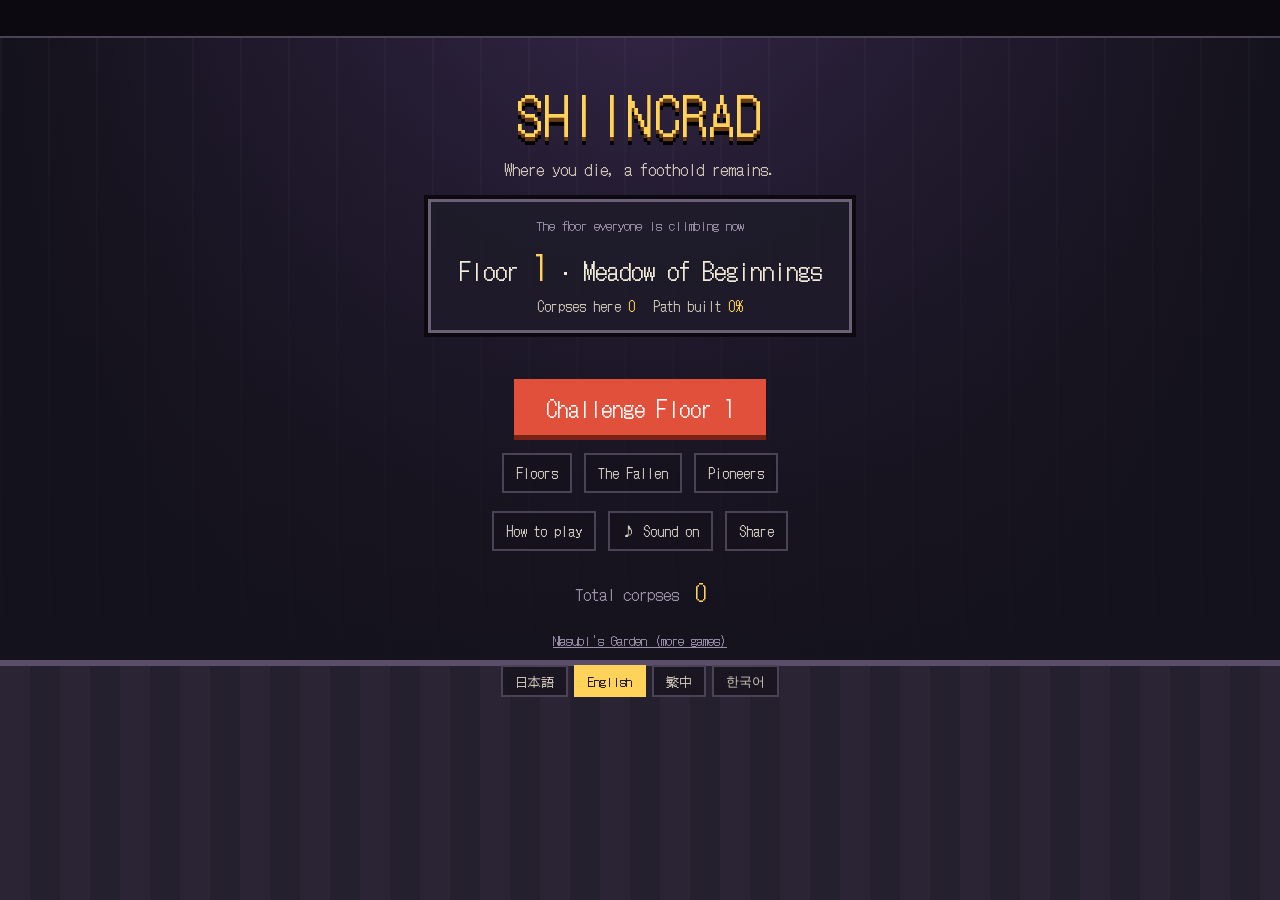
<file: index.html>
<!doctype html>
<html lang="ja">
<head>
<!-- Google tag (gtag.js) -->
<script async src="https://www.googletagmanager.com/gtag/js?id=G-5RB6XMN0QR"></script>
<script>
  window.dataLayer = window.dataLayer || [];
  function gtag(){dataLayer.push(arguments);}
  gtag('js', new Date());
  gtag('config', 'G-5RB6XMN0QR');
</script>
<meta charset="utf-8">
<meta name="viewport" content="width=device-width,initial-scale=1,maximum-scale=1,user-scalable=no,viewport-fit=cover">
<title>シインクラッド</title>
<meta name="description" content="死は、だれかの足場になる。みんなの屍を越えて、全100層の頂をめざす横スクロール。">
<meta name="theme-color" content="#14121c">
<meta property="og:type" content="website">
<meta property="og:title" content="シインクラッド">
<meta property="og:description" content="死は、だれかの足場になる。みんなの屍を越えて、全100層の頂をめざせ。">
<meta property="og:url" content="https://nasubi-no-oniwa.github.io/shiincrad/">
<meta property="og:image" content="https://nasubi-no-oniwa.github.io/shiincrad/icons/ogp.png">
<meta name="twitter:card" content="summary_large_image">
<link rel="icon" href="icons/icon-192.png">
<link rel="apple-touch-icon" href="icons/icon-180.png">
<link rel="manifest" href="manifest.json">
<link rel="preconnect" href="https://fonts.googleapis.com">
<link rel="preconnect" href="https://fonts.gstatic.com" crossorigin>
<link href="https://fonts.googleapis.com/css2?family=DotGothic16&display=swap" rel="stylesheet">
<link rel="stylesheet" href="css/style.css?v=41">
<!-- nasubi-track: 結果画面とXへの投稿の回数を記録（ゲームの動きには影響しない） -->
<script>(function(){try{var G="shiincrad",IDS=[];
function ev(n){try{if(typeof gtag==='function')gtag('event',n,{game:G});}catch(e){}}
var o=window.open;window.open=function(u){try{if(/intent\/(post|tweet)/.test(String(u)))ev('x_share');}catch(e){}return o.apply(window,arguments);};
if(!IDS.length)return;
function vis(e){if(!e||!e.isConnected||e.closest('[hidden]'))return false;var r=e.getBoundingClientRect();if(r.width<1||r.height<1)return false;for(var n=e;n&&n.nodeType===1;n=n.parentElement){var s=getComputedStyle(n);if(s.display==='none'||s.visibility==='hidden'||parseFloat(s.opacity)<0.05)return false;}return true;}
var was={};setInterval(function(){try{var any=false;for(var i=0;i<IDS.length;i++){if(vis(document.getElementById(IDS[i])))any=true;}if(any&&!was.v)ev('result_view');was.v=any;}catch(e){}},700);
}catch(e){}})();</script>
</head>
<body>
<canvas id="cv"></canvas>

<!-- ========== タイトル ========== -->
<section class="screen on" id="title">
  <div class="tbg"></div>
  <div class="ticker" id="ticker"><span data-i="loading">読みこみ中…</span></div>
  <div class="tmain">
    <h1 data-i="logo">シインクラッド</h1>
    <p class="catch" data-i="catch">死ぬと、そこが足場になる。</p>
    <div class="now">
      <div class="lab" data-i="now_lab">いま、みんなで挑んでいる層</div>
      <div class="lv" id="t-latest">第<b>1</b>層</div>
      <div class="nums"><span><span data-i="t_ldead">この層の屍</span> <b id="t-ldead">0</b></span><span><span data-i="road">道ができた</span> <b id="t-road">0%</b></span></div>
    </div>
    <button class="live" id="t-live" style="display:none" data-i="live_link">🔴 配信先リンク</button><br>
    <button class="go" id="go-latest">第1層に挑む</button>
    <div class="row">
      <button class="sub" id="go-select" data-i="go_select">層をえらぶ</button>
      <button class="sub" id="go-grave" data-i="grave_btn">屍の碑</button>
      <button class="sub" id="go-hero" data-i="hero_btn">到達者の碑</button>
    </div>
    <div class="row">
      <button class="sub" id="go-how" data-i="howto">あそびかた</button>
      <button class="sub" id="t-end" style="display:none" data-i="credits">エンドロール</button>
      <button class="sub" id="b-snd">♪ 音あり</button>
      <button class="sub" id="b-share" data-i="share_btn">投稿する</button>
    </div>
    <p class="total"><span data-i="total">これまでの屍</span>　<b id="t-total">0</b></p>
    <a class="home" href="https://nasubi-no-oniwa.github.io/" data-i="home2">なすびのお庭</a>
    <div class="langs" role="group" aria-label="Language"><button type="button" data-lang="ja">日本語</button><button type="button" data-lang="en">English</button><button type="button" data-lang="zh">繁中</button><button type="button" data-lang="ko">한국어</button></div>
  </div>
</section>

<!-- ========== 層をえらぶ ========== -->
<section class="screen" id="select">
  <header><button class="sub" id="sel-back" data-i="sel_back">◀ もどる</button><h2 data-i="sel_title">層をえらぶ</h2></header>
  <p class="note" data-i="sel_note">開いた層だけ入れます。前の層は「練習」、越えられた層は「見る」で道をながめられます。</p>
  <div class="sel-list" id="sel-list"></div>
</section>

<!-- ========== 遊ぶ ========== -->
<section class="screen" id="game">
  <div class="hud">
    <button class="hb" id="g-back">◀</button>
    <span class="hfl"><span data-i="h_fl_pre">第</span><b id="h-floor">1</b><span data-i="h_fl_post">層</span> <small id="h-fname"></small> <em id="h-mode"></em></span>
    <span class="sp"></span>
    <span><span data-i="h_dead">屍</span> <b id="h-dead">0</b></span>
    <span id="h-time">0.0秒</span>
    <button class="hb" id="g-live" style="display:none" aria-label="配信先リンク" data-ia="live_aria">🔴</button>
    <button class="hb" id="g-how">？</button>
    <button class="hb wide" id="g-share" data-i="share_s">投稿</button>
    <button class="hb" id="g-snd">♪</button>
  </div>
  <div class="prog"><i id="h-prog"></i><u id="h-best"></u></div>
  <div class="name" id="h-name"></div>
  <button class="stuck" id="b-stuck" data-i="stuck_btn">詰んだ？</button>
  <button class="stone" id="stone" style="display:none" data-i="grave_btn">屍の碑</button>
  <div class="watchbar"><button class="sub" id="w-replay" data-i="w_replay">はじめて越えた人の走り</button><button class="sub" id="w-mine" style="display:none" data-i="w_mine">自分の走り</button><button class="sub" id="w-free" data-i="w_free">自由に見る</button><small data-i="w_hint">← → か、ドラッグで動かせます</small></div>
  <div class="btns"><div id="zL"><button class="b" id="bl" aria-label="左へ" data-ia="left_a">◀</button><button class="b" id="br" aria-label="右へ" data-ia="right_a">▶</button></div><div id="zR"><button class="b j" id="bj" aria-label="ジャンプ" data-ia="jump">▲<small data-i="jump">ジャンプ</small></button></div></div>
  <div class="loading" id="loading" data-i="counting">屍を数えています…</div>
</section>

<div class="pop" id="pop"></div>
<div class="toast" id="toast"></div>

<!-- ========== 層のメニュー ========== -->
<div class="modal" id="floormenu"><div class="card">
  <h3 id="fm-title"></h3><div id="fm-body"></div>
  <button class="go" id="fm-play" data-i="fm_play0">挑む</button><br>
  <button class="sub" id="fm-watch" data-i="fm_watch">見る（スペクター）</button>
  <button class="sub" id="fm-mine" style="display:none" data-i="fm_mine">自分の最速の走りを見る</button>
  <button class="sub" id="fm-close" data-i="close">とじる</button>
</div></div>

<!-- ========== 越えた ========== -->
<div class="modal" id="clearbox"><div class="card clear">
  <div class="big" id="cl-big"></div>
  <div class="csub" id="cl-sub"></div>
  <p class="cmsg" id="cl-msg"></p>
  <button class="sub" id="cl-mine" data-i="cl_mine">自分の走りを見なおす</button>
  <p class="tiny" id="cl-mnote"></p>
  <div id="cl-first" class="first">
    <p data-ih="first_note">あなたが<b>はじめて越えた人</b>です。<br>到達者の碑に、XのIDを残しますか？（なくてもよい）</p>
    <div class="xin"><span>@</span><input id="cl-xid" maxlength="16" placeholder="IDを入れる" data-ip="id_ph" autocomplete="off" autocapitalize="off" spellcheck="false"></div>
    <button class="sub" id="cl-xsave" data-i="engrave">刻む</button><button class="sub" id="cl-xskip" data-i="skip_anon">残さない（無名）</button>
    <p class="tiny" data-i="id_warn">※IDが本人のものかは確かめられません。</p>
  </div>
  <button class="go" id="cl-next">次の層へ</button><br>
  <button class="sub" id="cl-share" data-i="share_btn">投稿する</button>
  <button class="sub" id="cl-again" data-i="retry">もう一度</button>
  <button class="sub" id="cl-title" data-i="to_title">タイトルへ</button>
</div></div>

<!-- ========== 第100層：エンドロールに載せる名前 ========== -->
<div class="modal" id="namebox"><div class="card clear">
  <div class="big" data-i="all_done_t">全100層 制覇</div>
  <p class="cmsg" data-ih="end_name">エンドロールに載せる名前<br><small>（あなたの画面にだけ出ます）</small></p>
  <input id="nm-name" class="nmin" maxlength="12" autocomplete="off" spellcheck="false" aria-label="エンドロールに載せる名前" data-ia="end_name_a">
  <div class="xin"><span>@</span><input id="nm-xid" maxlength="16" placeholder="XのID（なくてもよい）" data-ip="x_ph" autocomplete="off" autocapitalize="off" spellcheck="false"></div>
  <p class="tiny" id="nm-err"></p>
  <button class="go" id="nm-ok" data-i="to_end">エンドロールへ</button>
</div></div>

<!-- ========== 碑 ========== -->
<div class="modal" id="grave"><div class="card wide">
  <div class="tabs"><button data-t="dead" data-i="grave_btn">屍の碑</button><button data-t="hero" data-i="hero_btn">到達者の碑</button></div>
  <div class="gbody" id="gr-body"></div>
  <button class="sub" id="gr-close" data-i="close">とじる</button>
</div></div>

<!-- ========== エンドロール ========== -->
<div class="ending" id="ending">
  <canvas id="end-cv"></canvas>
  <canvas id="end-rp" aria-label="最初に頂を越えた人の動き" data-ia="end_rp_a"></canvas>
  <div class="end-cap" id="end-cap"></div>
  <div class="end-roll" id="end-roll"></div>
  <div class="end-card" id="end-card"></div>
  <div class="end-ty" id="end-ty">Thank you for playing</div>
  <button class="sub end-skip" id="end-skip" data-i="skip">とばす</button>
</div>

<!-- ========== 配信中 ========== -->
<div class="modal" id="livebox"><div class="card">
  <h3 data-i="live_h">🔴 配信中</h3>
  <div id="live-list"></div>
  <p class="tiny" data-i="live_tap">タップすると、配信のページが開きます。</p>
  <button class="sub" id="live-close" data-i="close">とじる</button>
</div></div>

<!-- ========== 詰み ========== -->
<div class="modal" id="stuck"><div class="card">
  <h3 data-i="stuck_btn">詰んだ？</h3>
  <div id="stuck-body"></div>
  <button class="go" id="stuck-send" data-i="stuck_send">管理人に知らせる</button><br>
  <button class="sub" id="stuck-close" data-i="close">とじる</button>
</div></div>

<!-- ========== 投稿 ========== -->
<div class="modal" id="share"><div class="card wide">
  <canvas id="sh-img" class="shimg"></canvas>
  <pre class="shtext" id="sh-text"></pre>
  <p class="tiny" data-i="sh_tip">画像もつけたいときは、先に「画像を保存」を押してから「Xに投稿」を押し、投稿画面で保存した画像をつけてください。</p>
  <button class="sub" id="sh-save" data-i="sh_save">① 画像を保存</button><br>
  <button class="go" id="sh-post" data-i="sh_post">② Xに投稿</button><br>
  <button class="sub" id="sh-close" data-i="close">とじる</button>
</div></div>

<!-- ========== あそびかた ========== -->
<div class="modal" id="how"><div class="card wide how">
  <h3 data-i="howto">あそびかた</h3>
  <p data-ih="how1">あなたは名もなきキューブ。挑むたびに<b>ちがう名前</b>になる。チェックポイントはない。</p>
  <p data-ih="how2">死ぬと、その場所に<b>屍</b>が残って<b>足場</b>になる。穴に落ちれば底に積もり、トゲの上ならトゲをふさぐ。水には浮き、流砂には沈み、毒の花では溶ける。</p>
  <p data-ih="how3">屍は<b>全員で共有</b>。あなたの屍はすぐに、ほかの人の屍は入りなおすと現れる。</p>
  <p data-ih="how4">屍の列には<b>積める高さの上限</b>がある。こえた屍は消える（赤い印が上限のしるし）。</p>
  <p data-ih="how5"><b>吊り天井</b>の下で死ぬと、屍がはさまる。下の列が屍で埋まると、天井は止まって動かなくなる（第21層から）。第25層からは、止まった天井に<b>はしご</b>がかかる（ジャンプを押し続けると登れる）。</p>
  <p data-ih="how6">攻撃はできない。<b>よけて進め</b>。魔物は低い屍なら越えてくるが、<b>高い屍の壁は越えられない</b>。</p>
  <p data-ih="how7">5層ごとに<b>番人</b>がいる。倒せない。赤く光った所に何かが来る。</p>
  <p data-ih="how8">だれかが越えると、すぐに<b>次の層が開く</b>。みんなで最新の層に挑もう。全100層。</p>
  <p data-ih="how9">どうしても進めない（詰んだ）と思ったら<b>「詰んだ？」</b>ボタン。</p>
  <p class="k" data-ih="how_k">操作：← → で移動、↑ / スペース でジャンプ（長く押すと高くとぶ）<br>スマホ：画面下のボタン　／　屍をタップすると名前</p>
  <button class="go" id="how-close" data-i="got_it">わかった</button>
</div></div>

<script src="js/i18n.js?v=41"></script>
<script src="js/firebase-config.js?v=41"></script>
<script src="js/engine.js?v=41"></script>
<script src="js/bosses.js?v=41"></script>
<script src="js/reach.js?v=41"></script>
<script src="js/render.js?v=41"></script>
<script src="js/sound.js?v=41"></script>
<script src="js/net.js?v=41"></script>
<script src="js/main.js?v=41"></script>
<script>
// スマホで続けてタップしたときに、画面が拡大されないようにする（iPhoneは「拡大しない」の設定を無視するため）
(function () {
  let last = 0;
  const isText = t => t && (t.tagName === 'INPUT' || t.tagName === 'TEXTAREA' || t.isContentEditable);
  document.addEventListener('touchend', e => { const now = Date.now(); if (now - last < 350 && !isText(e.target)) e.preventDefault(); last = now; }, { passive: false });
  document.addEventListener('dblclick', e => { if (!isText(e.target)) e.preventDefault(); }, { passive: false });
  for (const ev of ['gesturestart', 'gesturechange', 'gestureend']) document.addEventListener(ev, e => e.preventDefault(), { passive: false });
  document.addEventListener('touchmove', e => { if (e.touches && e.touches.length > 1) e.preventDefault(); }, { passive: false });
})();
</script>
</body>
</html>
</file>
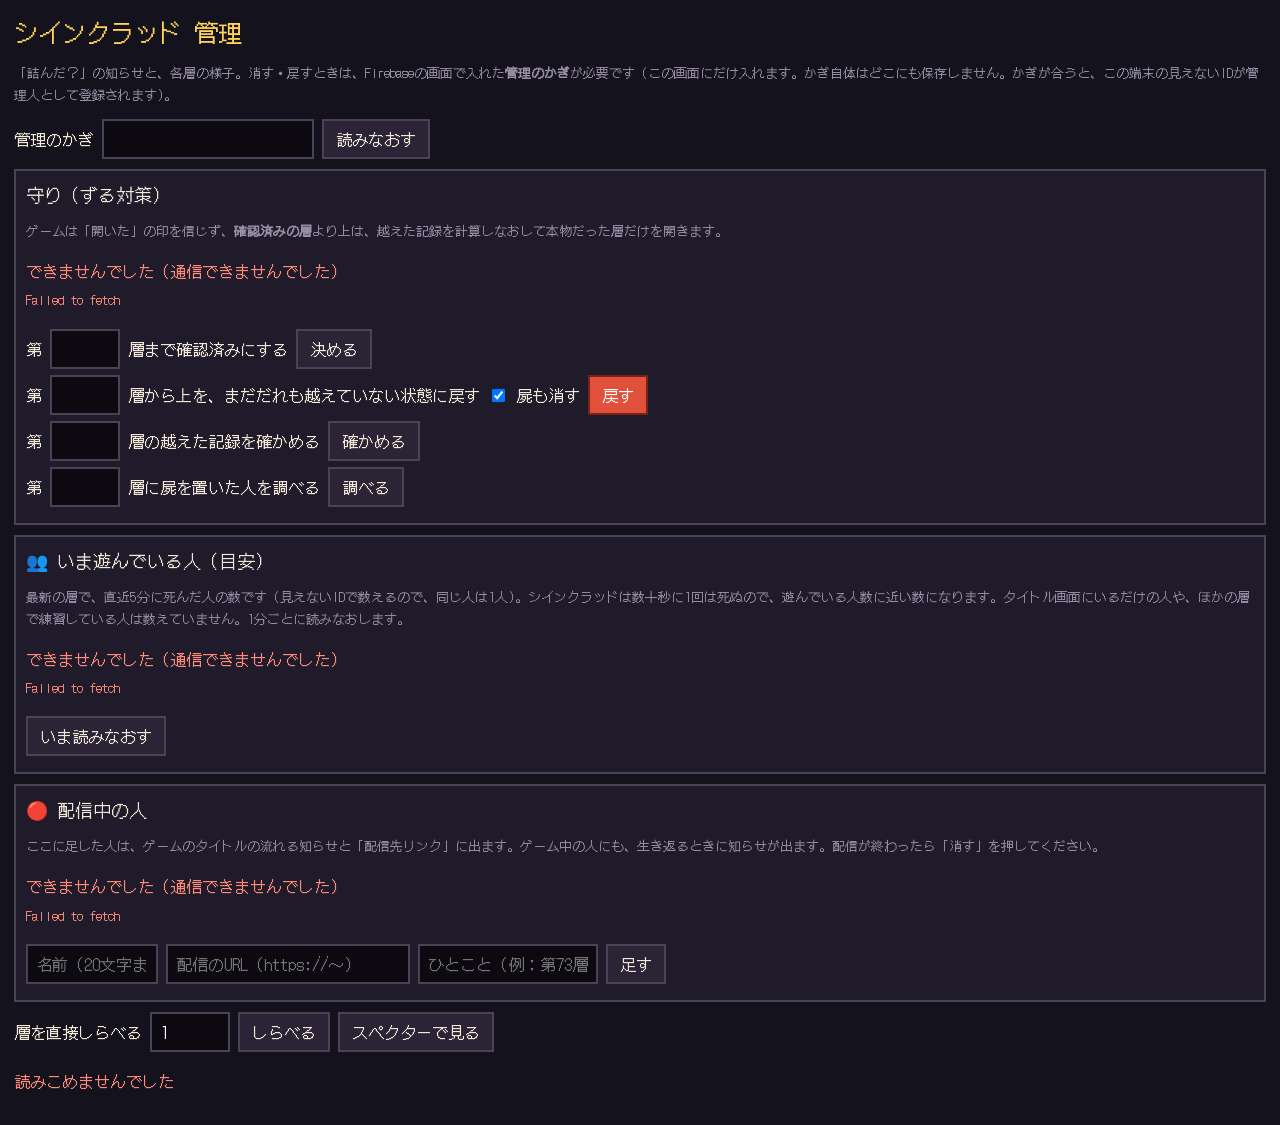
<file: admin.html>
<!doctype html>
<html lang="ja">
<head>
<meta charset="utf-8">
<meta name="viewport" content="width=device-width,initial-scale=1">
<meta name="robots" content="noindex">
<title>シインクラッド 管理</title>
<link rel="preconnect" href="https://fonts.googleapis.com">
<link rel="preconnect" href="https://fonts.gstatic.com" crossorigin>
<link href="https://fonts.googleapis.com/css2?family=DotGothic16&display=swap" rel="stylesheet">
<style>
  :root { --bg: #14121c; --ink: #f2e9d8; --gold: #ffd25a; --red: #e0503a; --dim: #9a90a8; --line: #4a4356; }
  * { box-sizing: border-box; }
  body { margin: 0; background: var(--bg); color: var(--ink); font-family: 'DotGothic16', monospace; padding: 14px; }
  h1 { font-weight: 400; color: var(--gold); margin: 0 0 6px; font-size: 24px; }
  p { line-height: 1.7; }
  .dim { color: var(--dim); font-size: 13px; }
  button { font: inherit; padding: 6px 12px; background: #2a2436; color: var(--ink); border: 2px solid var(--line); cursor: pointer; }
  button.red { background: var(--red); border-color: #7a2216; color: #fff; }
  input { font: inherit; padding: 6px 8px; background: #0c0a10; color: #fff; border: 2px solid var(--line); }
  .f { border: 2px solid var(--line); margin: 10px 0; padding: 10px; background: #1f1b2a; }
  .f h2 { margin: 0 0 6px; font-weight: 400; font-size: 18px; }
  .f h2 b { color: var(--gold); font-weight: 400; }
  .bad { color: #ff8a7a; } .ok { color: #8fe08f; }
  canvas { width: 100%; image-rendering: pixelated; border: 1px solid var(--line); margin-top: 6px; background: #000; }
  textarea { width: 100%; height: 150px; font: 12px monospace; background: #0c0a10; color: #ddd; border: 1px solid var(--line); }
  .row { display: flex; gap: 8px; flex-wrap: wrap; align-items: center; margin: 6px 0; }
</style>
</head>
<body>
<h1>シインクラッド 管理</h1>
<p class="dim">「詰んだ？」の知らせと、各層の様子。消す・戻すときは、Firebaseの画面で入れた<b>管理のかぎ</b>が必要です（この画面にだけ入れます。かぎ自体はどこにも保存しません。かぎが合うと、この端末の見えないIDが管理人として登録されます）。</p>
<div class="row"><span>管理のかぎ</span><input id="key" type="password" autocomplete="off" size="24"><button id="reload">読みなおす</button></div>
<div class="f" id="guard">
  <h2>守り（ずる対策）</h2>
  <p class="dim">ゲームは「開いた」の印を信じず、<b>確認済みの層</b>より上は、越えた記録を計算しなおして本物だった層だけを開きます。</p>
  <div id="g-now">読みこみ中…</div>
  <div class="row"><span>第</span><input id="g-ck" type="number" min="0" max="100" style="width:70px"><span>層まで確認済みにする</span><button id="g-ckb">決める</button></div>
  <div class="row"><span>第</span><input id="g-from" type="number" min="2" max="100" style="width:70px"><span>層から上を、まだだれも越えていない状態に戻す</span><label><input type="checkbox" id="g-cells" checked> 屍も消す</label><button class="red" id="g-close">戻す</button></div>
  <div class="row"><span>第</span><input id="g-vf" type="number" min="1" max="100" style="width:70px"><span>層の越えた記録を確かめる</span><button id="g-vb">確かめる</button></div>
  <div class="row"><span>第</span><input id="g-df" type="number" min="1" max="100" style="width:70px"><span>層に屍を置いた人を調べる</span><button id="g-db">調べる</button></div>
  <div id="g-out"></div>
</div>
<div class="f" id="now">
  <h2>👥 いま遊んでいる人（目安）</h2>
  <p class="dim">最新の層で、直近5分に死んだ人の数です（見えないIDで数えるので、同じ人は1人）。シインクラッドは数十秒に1回は死ぬので、遊んでいる人数に近い数になります。タイトル画面にいるだけの人や、ほかの層で練習している人は数えていません。1分ごとに読みなおします。</p>
  <div id="pl-now">読みこみ中…</div>
  <div class="row"><button id="pl-reload">いま読みなおす</button></div>
</div>
<div class="f" id="live">
  <h2>🔴 配信中の人</h2>
  <p class="dim">ここに足した人は、ゲームのタイトルの流れる知らせと「配信先リンク」に出ます。ゲーム中の人にも、生き返るときに知らせが出ます。配信が終わったら「消す」を押してください。</p>
  <div id="lv-now">読みこみ中…</div>
  <div class="row"><input id="lv-n" placeholder="名前（20文字まで）" maxlength="20" size="14"><input id="lv-u" placeholder="配信のURL（https://〜）" size="28"><input id="lv-m" placeholder="ひとこと（例：第73層に挑戦）" maxlength="30" size="20"><button id="lv-add">足す</button></div>
  <div id="lv-out"></div>
</div>
<div class="row"><span>層を直接しらべる</span><input id="fno" type="number" min="1" max="100" value="1" style="width:80px"><button id="look">しらべる</button><button id="spec">スペクターで見る</button></div>
<div id="list"><p>読みこみ中…</p></div>
<script>
// 管理画面は、毎回いちばん新しい計算（engine.js など）を読む（古いものが残っていると、本物の記録を「にせ」と判定してしまうため）
(function () { const v = Date.now(); for (const f of ['firebase-config', 'engine', 'bosses', 'reach', 'render', 'net']) document.write('<script src="js/' + f + '.js?v=' + v + '"><\/script>'); })();
</script>
<script>
(function () {
  const SH = window.SH, NET = SH.NET, T = SH.T, $ = id => document.getElementById(id);
  const esc = s => String(s == null ? '' : s).replace(/[&<>"']/g, c => ({ '&': '&amp;', '<': '&lt;', '>': '&gt;', '"': '&quot;', "'": '&#39;' }[c]));
  const day = t => t ? new Date(t).toLocaleString('ja-JP') : 'なし';
  const chunks = {};
  function rleDecode(s, n) { const a = new Uint8Array(n); let i = 0, p = 0; while (p < s.length) { const c = s.charCodeAt(p) - 97; p++; let k = ''; while (p < s.length && s[p] >= '0' && s[p] <= '9') k += s[p++]; const m = k ? +k : 1; a.fill(c, i, i + m); i += m; } return a; }
  async function getLevel(f) {
    const ci = Math.ceil(f / 20); if (!chunks[ci]) chunks[ci] = fetch('levels/l' + ci + '.json?v=' + Date.now()).then(r => r.json());
    // 直した層の昔の形も、屍の確かめに使う（ゲームと同じ）
    NET.variants = NET.variants || {}; if (!(f in NET.variants)) NET.variants[f] = await variants(f);
    return decode((await chunks[ci]).find(x => x.f === f));
  }
  function decode(r) {
    const f = r.f;
    return { f, name: r.n, theme: Math.ceil(f / 5) - 1, w: r.w, h: 16, tiles: rleDecode(r.t, r.w * 16), cap: Int8Array.from(r.c.split('').map(Number)), ents: r.e, goal: r.g, boss: r.b, q: r.q, dark: r.dk, cave: r.cv, need: r.need, start: { x: 2.1, y: 11 - SH.PHYS.PH } };
  }
  async function load() {
    const box = $('list'); box.innerHTML = '<p>読みこみ中…</p>';
    let rep = {}, stat = {}, open = {};
    try { [rep, stat, open] = await Promise.all([NET.reports(), NET.rest('sh_stat').then(v => v || {}), NET.rest('sh_open').then(v => v || {})]); }
    catch (e) { box.innerHTML = '<p class="bad">読みこめませんでした</p>'; return; }
    const floors = Object.keys(rep || {}).filter(k => rep[k]).map(Number).sort((a, b) => a - b);
    let latest = 1; for (const k in open) if (open[k]) latest = Math.max(latest, Math.min(100, +k + 1));
    box.innerHTML = `<p>いまの最新の層：<b>第${latest}層</b>　知らせのある層：${floors.length ? floors.map(f => '第' + f + '層').join('、') : 'なし'}</p>`;
    // 最新の層は、知らせがなくてもいちばん上に出す
    box.appendChild(card(latest, rep[latest], stat[latest] || {}, true));
    for (const f of floors) if (f !== latest) box.appendChild(card(f, rep[f], stat[f] || {}, false));
  }
  function card(f, reps, st, isLatest) {
    const list = Object.values(reps || {}), auto = list.filter(r => r.a).length, mx = Math.max(0, ...list.map(r => r.m || 0)), last = Math.max(0, ...list.map(r => r.t || 0));
    const el = document.createElement('div'); el.className = 'f';
    el.innerHTML = `<h2>第<b>${f}</b>層 ${isLatest ? '（最新）' : ''}</h2>
      <div>知らせ <b>${list.length}</b> 件（うち自動の判定で詰み <b>${auto}</b> 件）　知らせた人が届いた場所 最大 <b>${mx}</b> マス　最後の知らせ ${day(last)}</div>
      <div>死んだ数 ${st.d || 0}　越えた人 ${st.f || 0}　いちばん先 ${st.m || 0} マス</div>
      <div class="row"><button class="look">しらべる（屍の地図と自動の判定）</button></div><div class="out"></div>`;
    el.querySelector('.look').onclick = () => inspect(f, el.querySelector('.out'), { reports: list.length, auto, mx, last, st });
    return el;
  }
  async function inspect(f, out, info) {
    out.innerHTML = '<p>しらべています…（大きな層は数秒かかります）</p>';
    const lv = await getLevel(f), raw = await NET.rest('sh_cells/' + f), cor = NET.sanitize(lv, raw);
    const rawN = Object.keys(raw || {}).length;
    let lastT = 0, total = 0; for (const v of cor.values()) { lastT = Math.max(lastT, v.t); total += v.n; }
    await new Promise(r => setTimeout(r, 20));
    const res = SH.reach(lv, cor);
    const col = new Int16Array(lv.w); for (const k of cor.keys()) col[k % lv.w]++;
    const cand = [...res.deaths.values()].filter(d => col[d.x] < lv.cap[d.x]);
    const stuck = !res.goal && cand.length === 0;
    const pct = Math.floor(res.maxX / lv.goal * 100);
    // 地図
    const cv = document.createElement('canvas'), s = 6; cv.width = lv.w * s; cv.height = lv.h * s; const g = cv.getContext('2d');
    const C = { 1: '#6b5a4a', 2: '#d8dce8', 3: '#3a8ad8', 4: '#e84a1a', 5: '#d8b26a', 6: '#bfe6f6', 7: '#a07ad8', 8: '#8a6a3a', 9: '#b0ff60', 10: '#666', 11: '#666', 12: '#3a2040', 16: '#fff' };
    for (let y = 0; y < lv.h; y++) for (let x = 0; x < lv.w; x++) { const c = lv.tiles[y * lv.w + x]; if (C[c]) { g.fillStyle = C[c]; g.fillRect(x * s, y * s, s, s); } }
    for (const [k, v] of cor) { const x = k % lv.w, y = Math.floor(k / lv.w); g.fillStyle = v.t > Date.now() - 86400000 ? '#ffd25a' : '#c07070'; g.fillRect(x * s + 1, y * s + 1, s - 2, s - 2); }
    g.fillStyle = 'rgba(80,255,120,.25)'; for (const k of res.seen) { const x = k % lv.w, y = Math.floor(k / lv.w); g.fillRect(x * s, y * s, s, s); }
    g.fillStyle = '#ff3030'; g.fillRect(res.maxX * s, 0, 2, lv.h * s);
    g.fillStyle = '#ffd25a'; g.fillRect(lv.goal * s, 0, 3, lv.h * s);
    const verdict = res.goal ? '<span class="ok">ゴールまで行ける道がある（詰みではない）</span>' : stuck ? '<span class="bad">詰み：ゴールに届かず、屍を積める場所もない</span>' : `<span>まだ屍を積める場所が ${cand.length} か所ある（みんなが死ねば進めるかもしれない）</span>`;
    const text = `シインクラッド 第${f}層（${lv.name}）の様子
自動の判定：${res.goal ? '詰みではない（ゴールまで行ける）' : stuck ? '詰み（ゴールに届かず、屍を積める場所もない）' : 'まだ屍を積める場所が' + cand.length + 'か所'}
今の屍で行ける所：${res.maxX}マス／ゴール${lv.goal}マス（${pct}%）
屍：${cor.size}か所（${total}人）、データ上は${rawN}か所（形がおかしい屍は数えていない）
最後に屍が増えた日時：${day(lastT)}
知らせ：${info.reports}件（自動の判定で詰み${info.auto}件）、最後の知らせ ${day(info.last)}、知らせた人が届いた最大 ${info.mx}マス
死んだ数：${info.st.d || 0}　越えた人：${info.st.f || 0}　いちばん先：${info.st.m || 0}マス
この層を作ったときの最小の屍の数（目安）：${lv.need}`;
    out.innerHTML = `<p>${verdict}<br>今の屍で行ける所：${res.maxX} / ${lv.goal} マス（${pct}%）　屍 ${cor.size} か所（${total}人）　最後に増えた ${day(lastT)}</p>
      <p class="dim">地図：茶＝岩、白＝トゲ、黄＝この1日の屍、赤＝それより前の屍、うすい緑＝今の屍で立てる所、赤い線＝行ける所の先、金の線＝ゴール</p>`;
    out.appendChild(cv);
    const ta = document.createElement('textarea'); ta.value = text; ta.readOnly = true; out.appendChild(document.createElement('p')).textContent = 'Claudeに渡す文（コピーして貼ってください）：'; out.appendChild(ta);
    const row = document.createElement('div'); row.className = 'row';
    const cp = document.createElement('button'); cp.textContent = 'コピー'; cp.onclick = () => { ta.select(); try { navigator.clipboard.writeText(ta.value); } catch (e) { document.execCommand('copy'); } cp.textContent = 'コピーしました'; };
    const del = document.createElement('button'); del.className = 'red'; del.textContent = 'この層の屍をぜんぶ消す';
    del.onclick = async () => {
      if (!$('key').value.trim()) { alert('管理のかぎを入れてください'); return; }
      if (!confirm(`第${f}層の屍（${cor.size}か所・${total}人）をぜんぶ消します。もとにもどせません。よろしいですか？`)) return;
      try { await login(); await NET.resetFloor(f); out.insertAdjacentHTML('beforeend', '<p class="ok">消しました。</p>'); setTimeout(load, 800); }
      catch (e) { out.insertAdjacentHTML('beforeend', fail(e)); }
    };
    const sp = document.createElement('button'); sp.textContent = 'スペクターで見る'; sp.onclick = () => window.open('./?watch=' + f, '_blank');
    row.append(sp, cp, del); out.appendChild(row);
  }
  // ---------- 守り ----------
  function fail(e) {
    const m = String(e && e.message || e), c = String(e && e.code || '');
    return '<p class="bad">できませんでした（' + (e && e.badKey ? 'かぎがちがいます。または Firebase の sh_admin/key にかぎが入っていません' : /40[13]/.test(m) || /PERMISSION/i.test(c) ? 'データベースに断られました' : /auth/.test(m) ? '匿名ログインができませんでした（Firebase の Authentication で「匿名」が有効か確かめてください）' : '通信できませんでした') + '）<br><small>' + esc(m) + '</small></p>';
  }
  async function login() {
    const key = $('key').value.trim(); if (!key) { const e = new Error('かぎが空です'); e.badKey = 1; throw e; }
    try { await NET.adminLogin(key); } catch (e) { if (/PERMISSION/i.test(String(e.code))) e.badKey = 1; throw e; }
  }
  let HIST = null;
  async function variants(f) { try { if (!HIST) HIST = fetch('levels/hist.json?v=' + Date.now()).then(r => r.ok ? r.json() : {}); const h = await HIST; return (h[f] || []).map(r => decode(r)); } catch (e) { return []; } }
  async function guard() {
    const box = $('g-now'); box.textContent = '読みこみ中…';
    try {
      const o = await NET.overview(), ck = o.ckpt == null ? 60 : o.ckpt;
      const fl = Object.keys(o.open).map(Number).sort((a, b) => a - b);
      let L = 1; while (L <= 100 && o.open[L]) L++;
      const above = fl.filter(f => f > ck);
      box.innerHTML = `<p>確認済み：<b>第${ck}層まで</b>${o.ckpt == null ? '（まだ決めていないので、ゲームの中の値 60 を使っています）' : ''}<br>「開いた」の印がある層：${fl.length ? '第' + fl[0] + '〜' + fl[fl.length - 1] + '層（' + fl.length + 'こ）' : 'なし'}　印のとおりなら最新は第${Math.min(100, L)}層<br>確認済みより上で印がある層（ゲームが計算して確かめる）：${above.length ? above.map(f => '第' + f + '層').join('、') : 'なし'}</p>`;
      if ($('g-ck').value === '') $('g-ck').value = ck;
      if ($('g-from').value === '') $('g-from').value = ck + 1;
      if ($('g-vf').value === '') $('g-vf').value = Math.min(100, ck + 1);
      if ($('g-df').value === '') $('g-df').value = Math.min(100, ck + 1);
    } catch (e) { box.innerHTML = fail(e); }
  }
  $('g-ckb').onclick = async () => {
    const f = Math.max(0, Math.min(100, Math.floor(+$('g-ck').value || 0)));
    if (!confirm(`第${f}層までを「本物」として、ゲームが確かめずに開くようにします。よろしいですか？`)) return;
    try { await login(); await NET.setCkpt(f); $('g-out').innerHTML = `<p class="ok">第${f}層まで確認済みにしました。</p>`; guard(); } catch (e) { $('g-out').innerHTML = fail(e); }
  };
  $('g-close').onclick = async () => {
    const f = Math.max(2, Math.min(100, Math.floor(+$('g-from').value || 0))), cells = $('g-cells').checked;
    if (!confirm(`第${f}層〜第100層を、まだだれも越えていない状態に戻します。\n越えた記録・開いた印・死んだ数・知らせ・屍の碑${cells ? '・屍' : ''}を消します。もとにもどせません。よろしいですか？`)) return;
    $('g-out').innerHTML = '<p>消しています…</p>';
    try { await login(); const n = await NET.closeFrom(f, cells); $('g-out').innerHTML = `<p class="ok">第${f}層から上を戻しました（屍の碑から ${n} 人を消しました）。いまの最新は第${f}層です。</p>`; guard(); load(); } catch (e) { $('g-out').innerHTML = fail(e); }
  };
  $('g-vb').onclick = async () => {
    const f = Math.max(1, Math.min(100, Math.floor(+$('g-vf').value || 1))), out = $('g-out');
    out.innerHTML = '<p>確かめています…</p>';
    try {
      // ゲーム（版37から）と同じ確かめ方：データベースにある屍（形の正しいもの）を「そのときの屍」に使い、越えた記録の操作を再生する
      //  （前は、屍を1つずつ再生して確かめてから判定していたが、直した層の昔の形を使っていなかったので、本物の記録を「にせ」としていた）
      const lv = await getLevel(f), vars = await variants(f);
      lv._raw = await NET.rest('sh_cells/' + f) || {};
      const cells = NET.sanitize(lv, lv._raw);
      const [all, rs, op] = await Promise.all([NET.rest('sh_clear/' + f), NET.rest('sh_reset/' + f + '/t').catch(() => null), NET.rest('sh_open/' + f)]);
      const list = Object.entries(all || {}).map(([id, c]) => Object.assign({ id }, c)).sort((a, b) => (a.t || 0) - (b.t || 0));
      const good = [], bad = [];
      for (const c of list) { await new Promise(r => setTimeout(r, 0)); let ok = NET.verifyClear(lv, c, cells, rs); if (!ok) for (const v of vars) if (NET.verifyClear(v, c, NET.sanitize(v, lv._raw), rs)) { ok = true; break; } (ok ? good : bad).push(c); }
      const openBad = op && !good.some(c => c.id === op.id);
      const row = c => `<li>${esc(c.n)}${c.x ? ' @' + esc(c.x) : ''}　${day(c.t)}　${((c.k || 0) / 120).toFixed(1)}秒${op && op.id === c.id ? '　<b>（開いた印）</b>' : ''}</li>`;
      out.innerHTML = `<p>第${f}層：越えた記録 ${list.length} こ　<span class="ok">本物 ${good.length}</span>　<span class="bad">にせ ${bad.length}</span>　開いた印：${op ? (openBad ? '<span class="bad">にせの記録をさしている</span>' : '<span class="ok">本物</span>') : 'なし'}</p>` +
        (good.length ? '<p class="ok">本物</p><ol>' + good.slice(0, 20).map(row).join('') + '</ol>' : '') + (bad.length ? '<p class="bad">にせ（計算しなおすとゴールできない）</p><ol>' + bad.slice(0, 50).map(row).join('') + '</ol>' : '');
      if (bad.length || openBad) {
        const b = document.createElement('button'); b.className = 'red'; b.textContent = `にせ記録を消す（${bad.length}こ${openBad ? '・開いた印も' : ''}）`;
        b.onclick = async () => { if (!confirm('にせ記録を消します。よろしいですか？')) return; try { await login(); await NET.purge(f, bad.map(c => c.id), openBad, good.length ? 0 : lv.goal); out.insertAdjacentHTML('beforeend', '<p class="ok">消しました。</p>'); guard(); } catch (e) { out.insertAdjacentHTML('beforeend', fail(e)); } };
        out.appendChild(b);
      }
    } catch (e) { out.innerHTML = fail(e); }
  };
  // 屍を置いた人ごとに見る → ずるの人の屍だけ取り除く
  $('g-db').onclick = async () => {
    const f = Math.max(1, Math.min(100, Math.floor(+$('g-df').value || 1))), out = $('g-out');
    out.innerHTML = '<p>調べています…</p>';
    try {
      const [list, lv] = await Promise.all([NET.dlog(f), getLevel(f)]);
      const total = list.reduce((s, g) => s + g.n, 0);
      if (!list.length) { out.innerHTML = `<p>第${f}層：だれがどこに置いたかの記録はまだありません（この仕組みを入れる前の屍は記録がありません）。</p>`; return; }
      const sec = ms => ms > 0 ? (ms / 1000 < 90 ? (ms / 1000).toFixed(0) + '秒' : (ms / 60000).toFixed(0) + '分') : '-';
      out.innerHTML = `<p>第${f}層：屍の記録 ${total} こ・${list.length} 人（多い順に30人まで）<br><small class="dim">あやしい目安：ほとんど時間をかけずにたくさん置いている／ふつうは届かない奥（ゴールは ${lv.goal} マス目）に置いている</small></p>`;
      const ol = document.createElement('ol'); out.appendChild(ol);
      for (const g of list.slice(0, 30)) {
        const li = document.createElement('li');
        li.innerHTML = `屍 <b>${g.n}</b> こ　${day(g.first)}〜　かけた時間 ${sec(g.last - g.first)}　場所 ${g.minX}〜${g.maxX} マス目　<small class="dim">ID ${esc(g.u.slice(0, 8))}…</small> `;
        const b = document.createElement('button'); b.className = 'red'; b.textContent = 'この人の屍を取り除く';
        b.onclick = async () => {
          if (!confirm(`この人が第${f}層に置いた屍 ${g.n} こを取り除きます。\n（その屍を足場にして越えた人の記録は、認められなくなることがあります）\nもとにもどせません。よろしいですか？`)) return;
          try { await login(); const n = await NET.removeBy(f, g); b.remove(); li.insertAdjacentHTML('beforeend', `<span class="ok">${n} か所から取り除きました</span>`); } catch (e) { li.insertAdjacentHTML('beforeend', fail(e)); }
        };
        li.appendChild(b); ol.appendChild(li);
      }
    } catch (e) { out.innerHTML = fail(e); }
  };
  $('reload').onclick = () => { load(); guard(); };
  $('spec').onclick = () => { const f = Math.max(1, Math.min(100, +$('fno').value || 1)); window.open('./?watch=' + f, '_blank'); };
  $('look').onclick = () => { const f = Math.max(1, Math.min(100, +$('fno').value || 1)); const el = card(f, {}, {}, false); $('list').prepend(el); el.querySelector('.look').click(); };
  // ---------- 配信中の人 ----------
  async function liveList() {
    const box = $('lv-now'); box.textContent = '読みこみ中…';
    try {
      const L = await NET.live();
      if (!L.length) { box.innerHTML = '<p class="dim">いまは出していません。</p>'; return; }
      box.innerHTML = '';
      for (const x of L) {
        const row = document.createElement('div'); row.className = 'row';
        row.innerHTML = `<span>🔴 <b>${esc(x.n)}</b>${x.m ? '　' + esc(x.m) : ''}<br><small class="dim">${esc(x.u)}　（${day(x.t)}）</small></span>`;
        const b = document.createElement('button'); b.className = 'red'; b.textContent = '消す';
        b.onclick = async () => { try { await login(); await NET.liveDel(x.id); liveList(); } catch (e) { $('lv-out').innerHTML = fail(e); } };
        row.appendChild(b); box.appendChild(row);
      }
    } catch (e) { box.innerHTML = fail(e); }
  }
  $('lv-add').onclick = async () => {
    const n = $('lv-n').value, u = $('lv-u').value, m = $('lv-m').value;
    if (!n.trim() || !NET.liveUrl(u)) { $('lv-out').innerHTML = '<p class="bad">名前と、https:// から始まる配信のURLを入れてください。</p>'; return; }
    try { await login(); await NET.liveAdd(n, u, m); $('lv-out').innerHTML = '<p class="ok">出しました。</p>'; $('lv-n').value = $('lv-u').value = $('lv-m').value = ''; liveList(); }
    catch (e) { $('lv-out').innerHTML = fail(e); }
  };
  // ---------- いま遊んでいる人（目安） ----------
  async function players() {
    const box = $('pl-now');
    try {
      const open = await NET.rest('sh_open').then(v => v || {});
      let L = 1; for (const k in open) if (open[k]) L = Math.max(L, Math.min(100, +k + 1));
      const now = Date.now();
      const [d5, d60, g60] = await Promise.all([
        NET.rest('sh_dlog/' + L, { orderBy: 't', startAt: now - 300000 }).then(v => v || {}),
        NET.rest('sh_dlog/' + L, { orderBy: 't', startAt: now - 3600000 }).then(v => v || {}),
        NET.rest('sh_grave', { orderBy: 't', startAt: now - 3600000 }).then(v => v || {}),
      ]);
      const uniq = o => new Set(Object.values(o).filter(d => d && typeof d.u === 'string').map(d => d.u)).size;
      const n5 = uniq(d5), n60 = uniq(d60), deaths60 = Object.keys(g60).length;
      box.innerHTML = `<p>いま第${L}層で遊んでいる人：<b style="font-size:28px">${n5}</b> 人<span class="dim">（直近5分）</span><br>直近1時間に第${L}層で遊んだ人：<b>${n60}</b> 人<br>直近1時間に死んだ数（すべての層）：<b>${deaths60}</b> 人<br><small class="dim">${new Date(now).toLocaleTimeString('ja-JP')} に読みました</small></p>`;
    } catch (e) { box.innerHTML = fail(e); }
  }
  $('pl-reload').onclick = () => players();
  setInterval(() => { if (!document.hidden) players(); }, 60000);
  load(); guard(); liveList(); players();
})();
</script>
</body>
</html>
</file>
<file: css/style.css>
/* シインクラッド */
:root { --bg: #14121c; --ink: #f2e9d8; --gold: #ffd25a; --red: #e0503a; --dim: #9a90a8; --line: #4a4356; --card: #1f1b2a; }
* { box-sizing: border-box; -webkit-tap-highlight-color: transparent; }
* { touch-action: manipulation; }   /* ダブルタップで拡大しない（ボタンや画面のすき間も） */
html, body { margin: 0; height: 100%; overflow: hidden; background: var(--bg); color: var(--ink); font-family: 'DotGothic16', monospace; -webkit-user-select: none; user-select: none; }
button { font: inherit; cursor: pointer; }
canvas#cv { position: fixed; inset: 0; width: 100%; height: 100%; image-rendering: pixelated; touch-action: none; }
b { font-weight: 400; color: var(--gold); }

.screen { display: none; }
.screen.on { display: block; }

/* ---------- タイトル ---------- */
#title { position: fixed; inset: 0; overflow-y: auto; z-index: 2; }
.tbg { position: fixed; inset: 0; background:
  linear-gradient(180deg, rgba(20,18,28,.2), rgba(20,18,28,.95) 75%),
  repeating-linear-gradient(90deg, rgba(255,255,255,.03) 0 2px, transparent 2px 48px),
  radial-gradient(ellipse at 50% 0%, #3a2a50, #14121c 70%); z-index: -1; }
.tbg::after { content: ''; position: absolute; left: 0; right: 0; bottom: 0; height: 26vh; background:
  repeating-linear-gradient(90deg, #2a2434 0 30px, #24202e 30px 60px); box-shadow: 0 -6px 0 #5a4e6a; }
.ticker { position: sticky; top: 0; overflow: hidden; white-space: nowrap; background: #0c0a10; border-bottom: 2px solid var(--line); padding: max(8px, env(safe-area-inset-top)) 0 8px; font-size: 14px; color: #cfc6b8; z-index: 3; }
.ticker span { display: inline-block; padding-left: 100%; animation: tick 30s linear infinite; }
@keyframes tick { to { transform: translateX(-100%); } }
.tmain { max-width: 460px; margin: 0 auto; padding: 28px 18px 40px; text-align: center; position: relative; }
.tmain h1 { margin: 10px 0 2px; font-size: clamp(38px, 11vw, 56px); font-weight: 400; color: var(--gold); letter-spacing: .08em; text-shadow: 0 4px 0 #6a3a10, 0 8px 0 #000; }
.catch { margin: 6px 0 18px; color: #cfc6b8; font-size: 16px; }
.now { background: rgba(31,27,42,.9); border: 3px solid #6a6176; box-shadow: 0 0 0 4px #0c0a10; padding: 14px 12px; margin: 0 0 16px; }
.now .lab { font-size: 13px; color: var(--dim); }
.now .lv { font-size: 24px; margin: 6px 0; }
.now .lv b { font-size: 34px; }
.nums { display: flex; justify-content: center; gap: 18px; font-size: 14px; color: #cfc6b8; flex-wrap: wrap; }
.go { margin: 6px 0 4px; font-size: 22px; padding: 12px 32px; background: var(--red); color: #fff; border: 0; box-shadow: 0 5px 0 #7a2216; }
.go:active { transform: translateY(3px); box-shadow: 0 2px 0 #7a2216; }
.row { display: flex; gap: 8px; justify-content: center; margin-top: 10px; flex-wrap: wrap; }
.sub { margin: 4px 2px; font-size: 14px; padding: 8px 12px; background: rgba(20,18,28,.7); color: #d8d0c4; border: 2px solid var(--line); }
.sub:active { background: #2a2436; }
.total { margin-top: 20px; color: var(--dim); }
.total b { font-size: 22px; }
.home { display: inline-block; margin-top: 8px; color: var(--dim); font-size: 13px; }

/* ---------- 層をえらぶ ---------- */
#select { position: fixed; inset: 0; overflow-y: auto; z-index: 2; background: var(--bg); padding: max(10px, env(safe-area-inset-top)) 12px 30px; }
#select header { display: flex; align-items: center; gap: 10px; max-width: 760px; margin: 0 auto; }
#select h2 { font-weight: 400; margin: 0; font-size: 22px; color: var(--gold); }
.note { color: var(--dim); font-size: 13px; line-height: 1.6; max-width: 760px; margin: 8px auto; }
.sel-list { display: grid; grid-template-columns: repeat(auto-fill, minmax(92px, 1fr)); gap: 8px; max-width: 760px; margin: 0 auto; }
.fl { position: relative; background: var(--card); border: 2px solid var(--line); color: var(--ink); padding: 8px 4px; min-height: 76px; display: flex; flex-direction: column; align-items: center; gap: 2px; }
.fl b { font-size: 22px; }
.fl small { font-size: 11px; color: #cfc6b8; }
.fl i { font-style: normal; font-size: 11px; color: var(--dim); }
.fl u { position: absolute; right: 4px; top: 3px; text-decoration: none; font-size: 11px; color: #8fe08f; }
.fl.boss { border-color: #8a5a3a; }
.fl.gate { border-color: #c03a3a; box-shadow: inset 0 0 0 2px #4a1010; }
.fl.now { border-color: var(--gold); box-shadow: 0 0 0 2px var(--gold); }
.fl.lock { opacity: .35; cursor: default; }
.tier { grid-column: 1 / -1; text-align: center; color: var(--dim); font-size: 13px; padding: 6px 0 2px; }

/* ---------- 遊ぶ ---------- */
#game { position: fixed; inset: 0; z-index: 1; pointer-events: none; }
#game > * { pointer-events: auto; }
.hud { position: fixed; left: 0; right: 0; top: 0; display: flex; gap: 8px; white-space: nowrap; align-items: center; padding: max(6px, env(safe-area-inset-top)) max(10px, env(safe-area-inset-right)) 4px max(10px, env(safe-area-inset-left)); font-size: 15px; text-shadow: 0 2px 0 #000; pointer-events: none !important; }
.hud > * { pointer-events: none; }
.hud .hb { pointer-events: auto; background: rgba(0,0,0,.35); border: 2px solid rgba(255,255,255,.25); color: #fff; width: 34px; height: 30px; padding: 0; font-size: 15px; }
.hud .hfl { font-size: 17px; white-space: nowrap; overflow: hidden; text-overflow: ellipsis; min-width: 0; flex-shrink: 1; }
@media (max-width: 480px) { .hud .hfl small { display: none; } }
.hud .hfl small { font-size: 13px; color: #cfc6b8; }
.hud .hfl em { font-style: normal; font-size: 12px; color: #9fd0ff; }
.hud .sp { flex: 1; }
.prog { position: fixed; left: 12px; right: 12px; top: calc(max(6px, env(safe-area-inset-top)) + 36px); height: 6px; background: rgba(255,255,255,.14); pointer-events: none !important; }
.prog i { position: absolute; left: 0; top: 0; bottom: 0; background: var(--gold); }
.prog u { position: absolute; top: -3px; width: 3px; height: 12px; background: #fff; }
.name { position: fixed; left: 50%; top: calc(max(6px, env(safe-area-inset-top)) + 48px); transform: translateX(-50%); font-size: 14px; color: #e8e0d0; text-shadow: 0 2px 0 #000; pointer-events: none !important; white-space: nowrap; }
.stuck { position: fixed; right: max(10px, env(safe-area-inset-right)); top: calc(max(6px, env(safe-area-inset-top)) + 50px); font-size: 12px; padding: 4px 8px; background: rgba(0,0,0,.4); color: #d8d0c4; border: 1px solid rgba(255,255,255,.25); }
.stone { position: fixed; left: max(10px, env(safe-area-inset-left)); top: calc(max(6px, env(safe-area-inset-top)) + 50px); font-size: 12px; padding: 4px 8px; background: rgba(60,50,70,.7); color: var(--gold); border: 1px solid var(--gold); }
.btns { position: fixed; left: 0; right: 0; bottom: 0; display: flex; justify-content: space-between; padding: 0 max(14px, env(safe-area-inset-left)) max(14px, env(safe-area-inset-bottom)); pointer-events: none !important; }
.btns div { display: flex; gap: 12px; align-items: flex-end; pointer-events: auto; touch-action: none; -webkit-touch-callout: none; -webkit-user-select: none; user-select: none; padding-top: 36px; }
.btns #zL { padding-right: 40px; }
.btns #zR { padding-left: 40px; }
.b { pointer-events: none; width: 82px; height: 82px; border-radius: 16px; border: 2px solid rgba(255,255,255,.35); background: rgba(255,255,255,.1); color: #fff; font-size: 26px; display: flex; align-items: center; justify-content: center; touch-action: none; }
.b.on { background: rgba(255,210,90,.35); }
.b.j { width: 104px; height: 104px; border-radius: 50%; flex-direction: column; line-height: 1; }
.b.j small { font-size: 12px; margin-top: 4px; }
@media (hover: hover) and (pointer: fine) { .btns { display: none; } }
.watchbar { display: none; position: fixed; left: 0; right: 0; bottom: max(14px, env(safe-area-inset-bottom)); text-align: center; }
.watchbar small { display: block; color: #cfc6b8; text-shadow: 0 2px 0 #000; margin-top: 4px; }
#game.watching .watchbar { display: block; }
#game.watching .btns, #game.watching .stuck, #game.watching .name { display: none; }
.loading { display: none; position: fixed; inset: 0; background: rgba(10,8,14,.85); align-items: center; justify-content: center; font-size: 18px; color: #cfc6b8; z-index: 4; }
.loading.on { display: flex; }

.pop { position: fixed; padding: 6px 10px; background: rgba(10,8,14,.92); border: 2px solid #6a6176; font-size: 14px; line-height: 1.5; pointer-events: none; white-space: nowrap; transform: translate(-50%, -115%); display: none; z-index: 6; }
.toast { position: fixed; left: 50%; top: 36%; transform: translate(-50%, -50%); font-size: clamp(22px, 6vw, 32px); color: #fff; text-shadow: 0 3px 0 #000, 0 0 12px rgba(0,0,0,.8); pointer-events: none; opacity: 0; transition: opacity .2s; text-align: center; white-space: nowrap; z-index: 7; }
.toast small { display: block; font-size: 15px; color: #e0d8cc; margin-top: 6px; white-space: normal; }
.toast.in { opacity: 1; }

/* ---------- 箱 ---------- */
.modal { display: none; position: fixed; inset: 0; background: rgba(10,8,14,.78); z-index: 8; align-items: center; justify-content: center; padding: 16px; }
.modal.on { display: flex; }
.card { width: min(440px, 100%); max-height: calc(100% - 20px); overflow-y: auto; background: var(--card); border: 3px solid #6a6176; padding: 18px 16px; text-align: center; box-shadow: 0 0 0 4px #0c0a10; }
.card.wide { width: min(560px, 100%); }
.card h3 { margin: 0 0 10px; font-weight: 400; font-size: 22px; color: var(--gold); }
.card p { margin: 8px 0; font-size: 15px; line-height: 1.7; text-align: left; }
.card .k { color: #9fd0ff; font-size: 14px; }
.clear .big { font-size: clamp(26px, 7vw, 34px); line-height: 1.4; margin: 6px 0; }
.clear .big b { font-size: 1.3em; }
.csub { color: #cfc6b8; }
.cmsg { text-align: center !important; color: #8fe08f; }
.first { border: 2px dashed var(--gold); padding: 8px 10px; margin: 10px 0; }
.xin { display: flex; align-items: center; justify-content: center; gap: 4px; font-size: 18px; }
.xin input { font: inherit; font-size: 17px; width: 200px; padding: 6px 8px; background: #0c0a10; color: #fff; border: 2px solid var(--line); -webkit-user-select: text; user-select: text; }
.tiny { font-size: 12px !important; color: var(--dim); text-align: center !important; }
.tabs { display: flex; gap: 6px; justify-content: center; margin-bottom: 10px; }
.tabs button { background: transparent; border: 2px solid var(--line); color: #cfc6b8; padding: 6px 14px; }
.tabs button.on { border-color: var(--gold); color: var(--gold); }
.gbody { text-align: left; max-height: 60vh; overflow-y: auto; }
.names { list-style: none; padding: 0; margin: 0; }
.names li { padding: 6px 4px; border-bottom: 1px solid #2e2838; font-size: 15px; }
.names li small { float: right; color: var(--dim); font-size: 12px; }
.names .x { color: #9fd0ff; }
.shimg { width: 100%; height: auto; border: 2px solid var(--line); image-rendering: auto; }
.shtext { white-space: pre-wrap; text-align: left; font: inherit; font-size: 13px; color: #cfc6b8; background: #0c0a10; padding: 8px; }
.how p { font-size: 14px; }
@media (max-height: 500px) {
  .card { padding: 10px 12px; }
  .clear .big { font-size: 22px; }
  .card p { margin: 4px 0; font-size: 13px; }
  .go { font-size: 18px; padding: 8px 24px; }
  .b { width: 60px; height: 60px; } .b.j { width: 76px; height: 76px; }
}

.hud .hb.wide { width: auto; padding: 0 8px; font-size: 13px; }
#game.watching #g-share { display: none; }

/* 配信中 */
.live { margin: 4px 0 2px; font: inherit; font-size: 15px; padding: 6px 16px; background: #3a1414; color: #fff; border: 2px solid var(--red); animation: livepulse 1.6s ease-in-out infinite; }
@keyframes livepulse { 50% { box-shadow: 0 0 0 4px rgba(224,80,58,.35); } }
#live-list a { display: block; text-align: left; margin: 8px 0; padding: 10px 12px; border: 2px solid var(--line); background: #15121c; color: var(--ink); text-decoration: none; }
#live-list a b { color: var(--gold); } #live-list a small { display: block; color: var(--dim); font-size: 12px; margin-top: 2px; word-break: break-all; }

/* エンドロール */
.ending { position: fixed; inset: 0; z-index: 60; background: #07060a; display: none; overflow: hidden; }
.ending.on { display: block; }
#end-cv { position: absolute; inset: 0; width: 100%; height: 100%; }
.end-roll { position: absolute; left: 0; right: 0; top: 0; text-align: center; color: var(--ink); font-size: 17px; line-height: 1.8; text-shadow: 0 0 6px #000, 0 2px 0 #000; will-change: transform; padding: 0 16px; }
.end-roll .e-num { margin: 0 0 56px; font-size: 18px; color: var(--dim); }
.end-roll .e-num b { display: block; font-size: clamp(30px, 9vw, 48px); color: var(--gold); line-height: 1.3; }
.end-roll h3 { font-weight: 400; color: var(--gold); font-size: 22px; margin: 40px 0 28px; letter-spacing: .2em; }
.end-roll .e-fl { margin: 0 0 22px; }
.end-roll .e-fl small { display: block; color: var(--dim); font-size: 13px; }
.end-roll .e-fl em { font-style: normal; color: #ff8a7a; font-size: 13px; margin-left: 6px; }
.end-roll .e-top { margin-top: 48px; font-size: 19px; }
.end-roll .e-top i { font-style: normal; color: var(--dim); font-size: 14px; margin-right: 6px; }
.end-ty { position: absolute; inset: 0; display: flex; align-items: center; justify-content: center; white-space: nowrap; font-size: clamp(22px, 7vw, 52px); color: var(--gold); text-shadow: 0 4px 0 #000; opacity: 0; transition: opacity 3s; pointer-events: none; text-align: center; padding: 0 16px; }
.end-ty.on { opacity: 1; }
.end-skip { position: absolute; right: max(12px, env(safe-area-inset-right)); bottom: max(12px, env(safe-area-inset-bottom)); z-index: 2; }

/* ---- エンドロール（版39） ---- */
#end-rp { position: absolute; left: 0; width: 100%; top: 16%; height: 44%; display: block; image-rendering: pixelated; opacity: 0; transition: opacity 1.2s; border-top: 2px solid rgba(255,210,90,.6); border-bottom: 2px solid rgba(255,210,90,.6); box-shadow: 0 0 40px rgba(0,0,0,.8); pointer-events: none; }
#end-rp.on { opacity: 1; }
.end-cap { position: absolute; left: 0; right: 0; top: 3%; text-align: center; opacity: 0; transform: translateY(-8px); transition: opacity 1s, transform 1s; pointer-events: none; text-shadow: 0 2px 0 #000, 0 0 8px #000; padding: 0 12px; }
.end-cap.on { opacity: 1; transform: none; }
.end-cap small { display: block; color: var(--dim); font-size: 14px; letter-spacing: .2em; }
.end-cap b { display: block; font-size: clamp(24px, 7vw, 40px); color: var(--gold); line-height: 1.3; }
.end-cap span { display: block; font-size: 13px; color: var(--ink); margin-top: 2px; }
.end-cap i { font-style: normal; color: var(--gold); font-variant-numeric: tabular-nums; }
.end-card { position: absolute; left: 0; right: 0; top: 0; bottom: 38%; display: flex; align-items: center; justify-content: center; pointer-events: none; padding: 0 16px; text-align: center; }
.end-card .ec { text-shadow: 0 3px 0 #000, 0 0 12px #000; }
.end-card .ec.in { animation: ecIn 1.1s ease-out both; }
.end-card .ec.out { animation: ecOut .7s ease-in both; }
@keyframes ecIn { from { opacity: 0; transform: translateY(14px) scale(.97); filter: blur(4px); } }
@keyframes ecOut { to { opacity: 0; transform: translateY(-10px); filter: blur(4px); } }
.end-card p { margin: 0; }
.ec-k { color: var(--dim); font-size: 15px; letter-spacing: .3em; margin-bottom: 10px !important; }
.ec-t { color: var(--dim); font-size: 14px; letter-spacing: .2em; }
.ec-n { color: var(--gold); font-size: clamp(30px, 9vw, 54px); line-height: 1.25; text-shadow: 0 4px 0 #000, 0 0 24px rgba(255,210,90,.55); }
.ec-n.small { font-size: clamp(22px, 6.5vw, 36px); }
.ec-n span { font-size: .6em; color: var(--ink); }
.ec-n small { font-size: .45em; color: var(--ink); }
.ec-s { color: var(--ink); font-size: 14px; margin-top: 16px !important; }
.ec-me { display: grid; grid-template-columns: repeat(3, auto); gap: 18px; justify-content: center; }
.ec-me p { display: grid; justify-items: center; }
.ec-me small { color: var(--dim); font-size: 12px; }
.ec-me b { font-size: clamp(26px, 8vw, 44px); line-height: 1.2; font-variant-numeric: tabular-nums; }
.ec-me i { font-style: normal; font-size: 12px; color: var(--ink); }
.end-ty { bottom: 38%; inset: 0 0 38% 0; }

/* ---- 第100層の名前 ---- */
.nmin { display: block; width: 100%; margin: 10px 0 8px; padding: 10px 12px; font: 22px 'DotGothic16', monospace; text-align: center; color: var(--gold); background: #0c0a10; border: 2px solid var(--line); }
#nm-err { color: #ff8a7a; min-height: 1.2em; }

/* ことばの切りかえ */
.langs{display:flex;flex-wrap:wrap;gap:6px;justify-content:center;margin-top:14px}
.langs button{font:13px 'DotGothic16',monospace;background:rgba(20,18,28,.7);color:#cfc6b8;border:2px solid var(--line);padding:4px 12px;cursor:pointer}
.langs button[aria-pressed="true"]{background:var(--gold);color:#14121c;border-color:var(--gold)}
/* 韓国語：DotGothic16 にハングルがないので、ハングルだけ Do Hyeon で */
html[data-lang="ko"] body, html[data-lang="ko"] button, html[data-lang="ko"] input, html[data-lang="ko"] .nmin, html[data-lang="ko"] .shtext{font-family:'DotGothic16','Do Hyeon',monospace}
/* 日本語以外の題字（ローマ字） */
html:not([data-lang="ja"]) .tmain h1{letter-spacing:.04em;font-size:clamp(34px, 10vw, 52px)}
/* 韓国語は単語の途中で折り返さない */
html[data-lang="ko"] body{word-break:keep-all;overflow-wrap:anywhere}
/* 日本語以外：知らせの2行目が1行目の幅で細かく折れないように */
html:not([data-lang="ja"]) .toast{width:max-content;max-width:94vw;white-space:normal}
</file>
